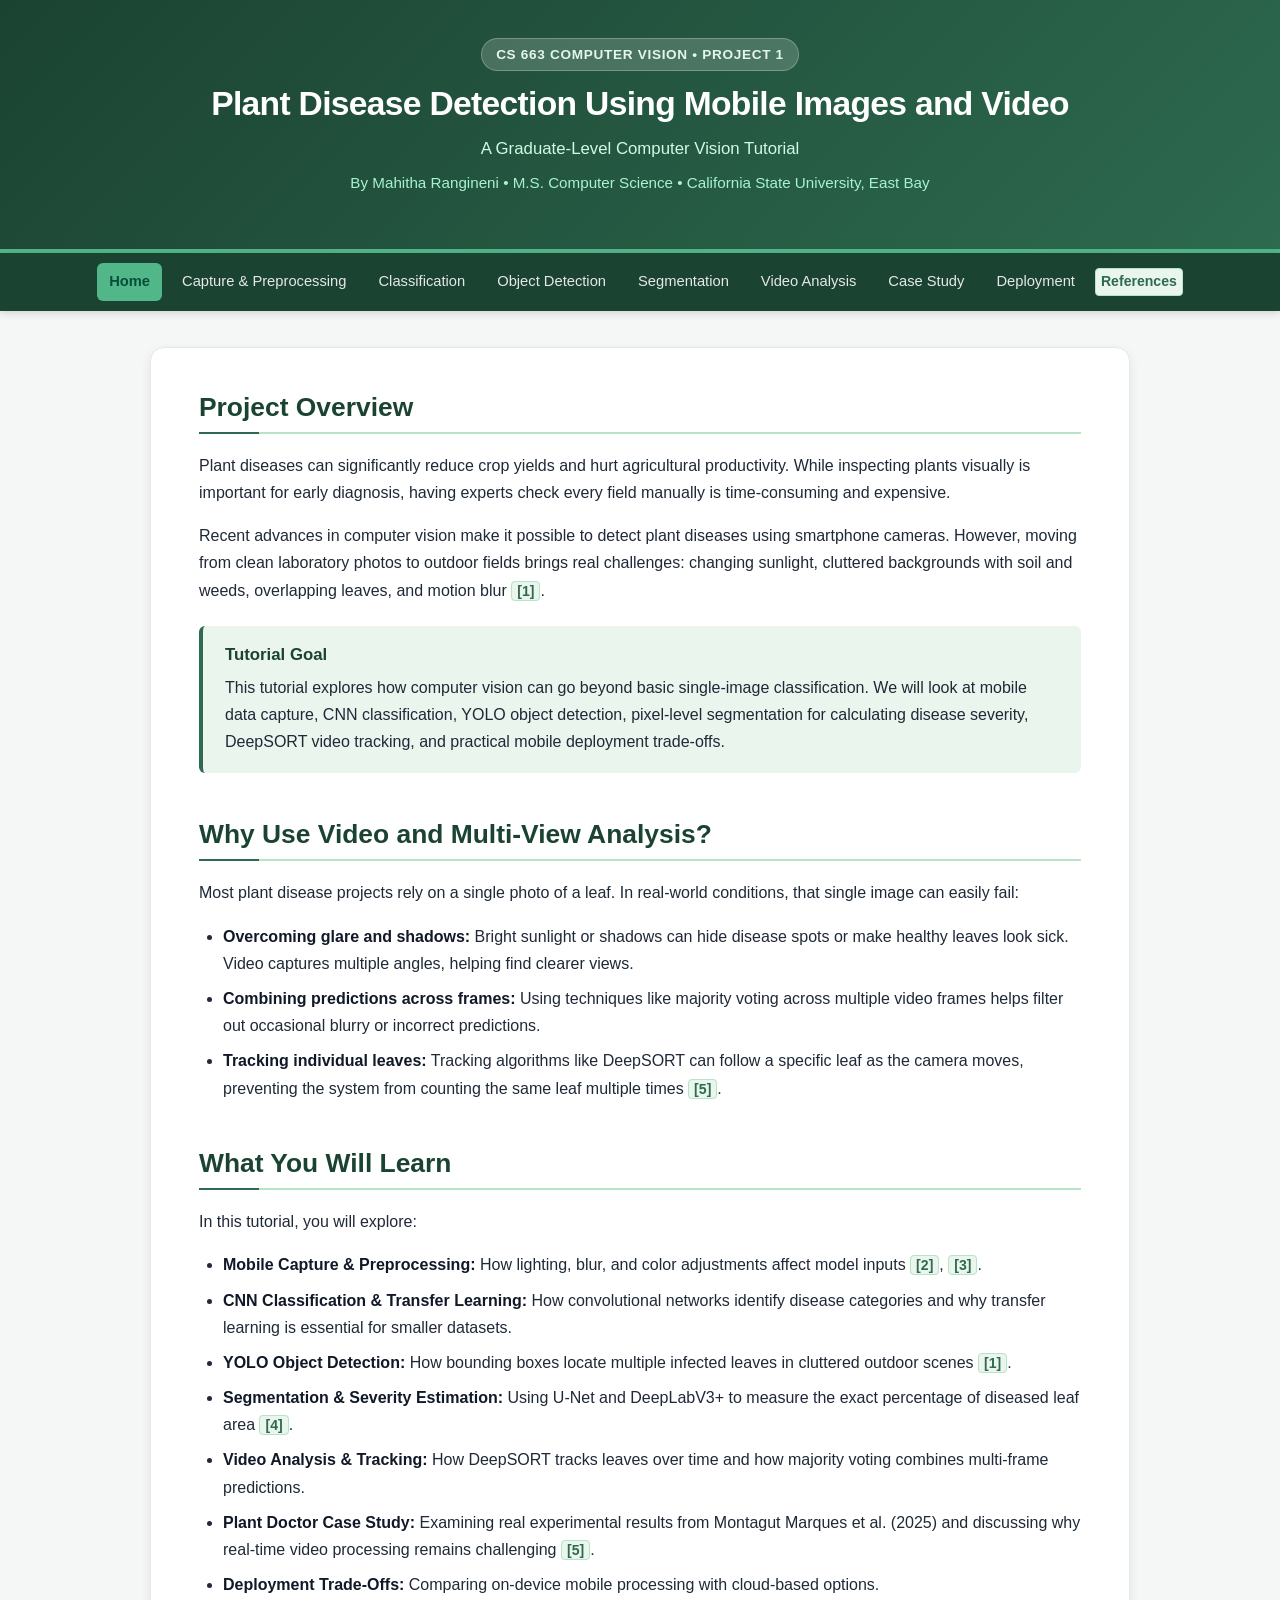
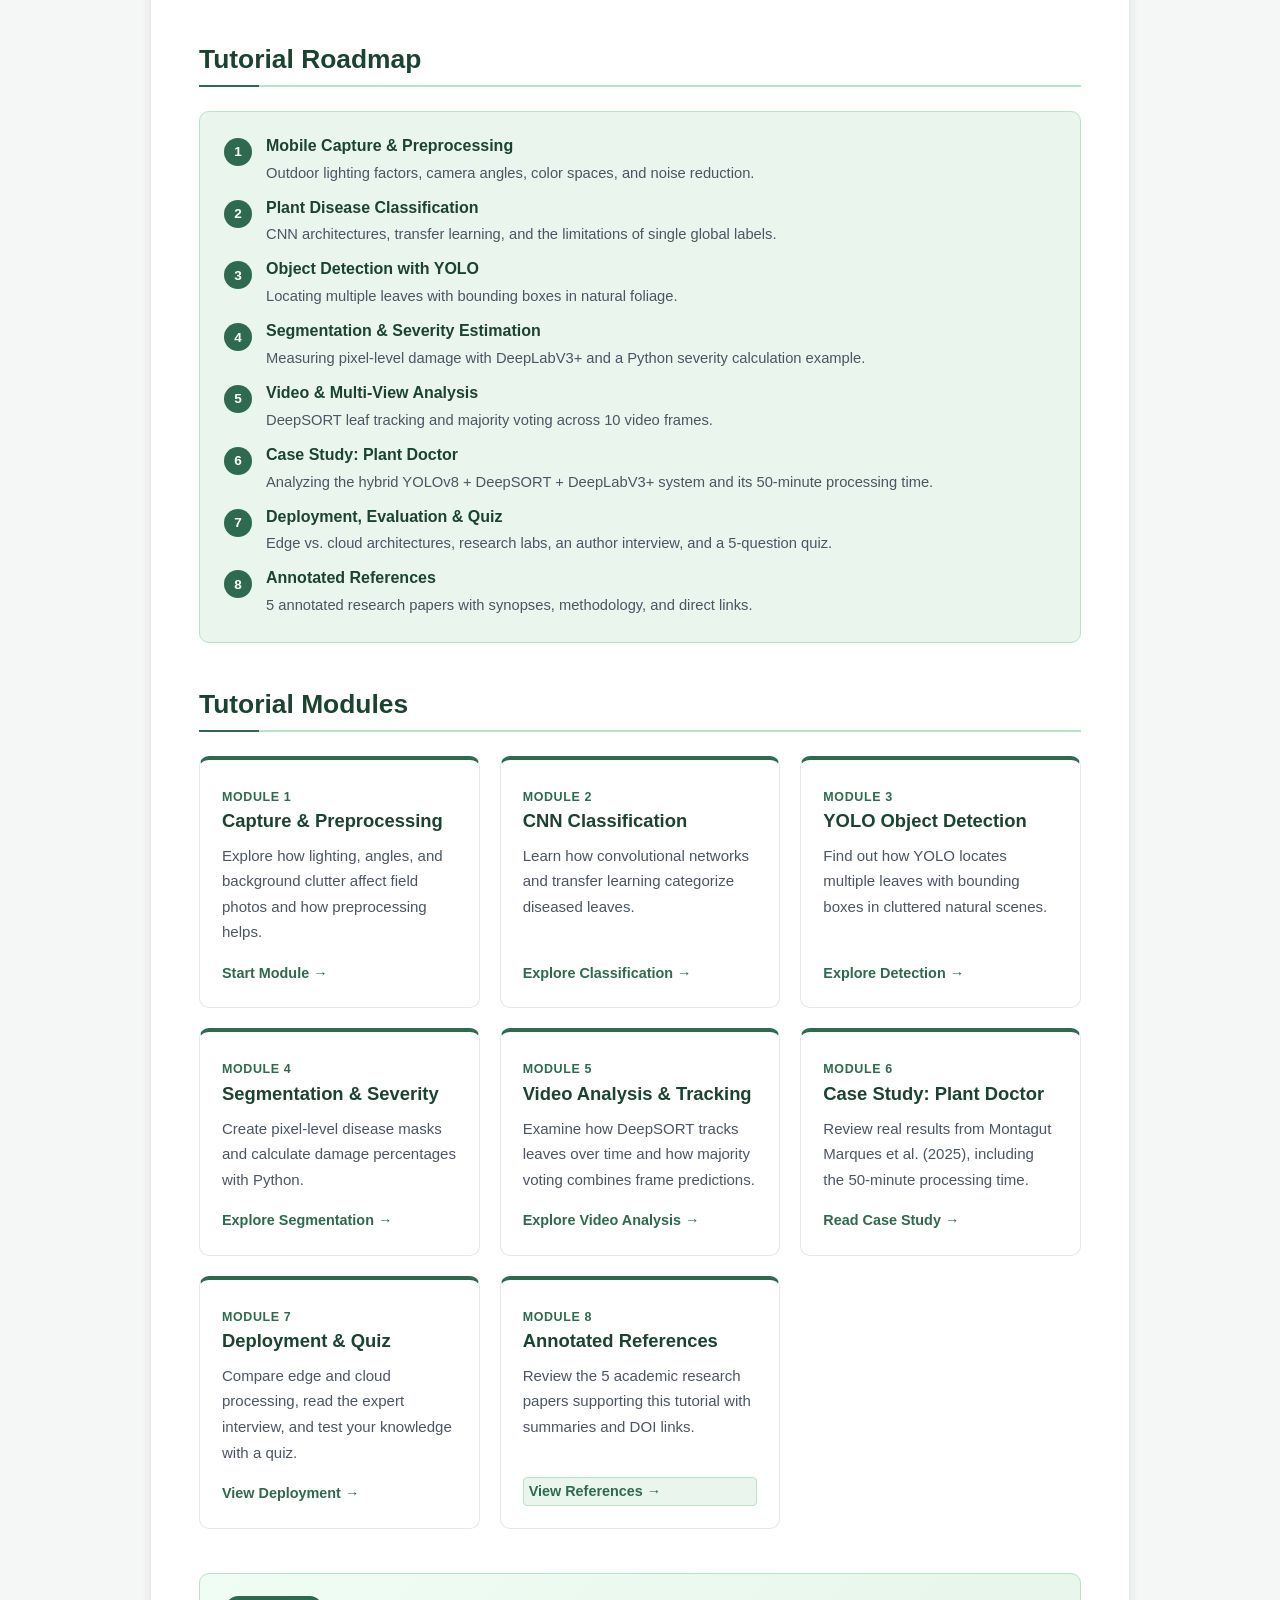
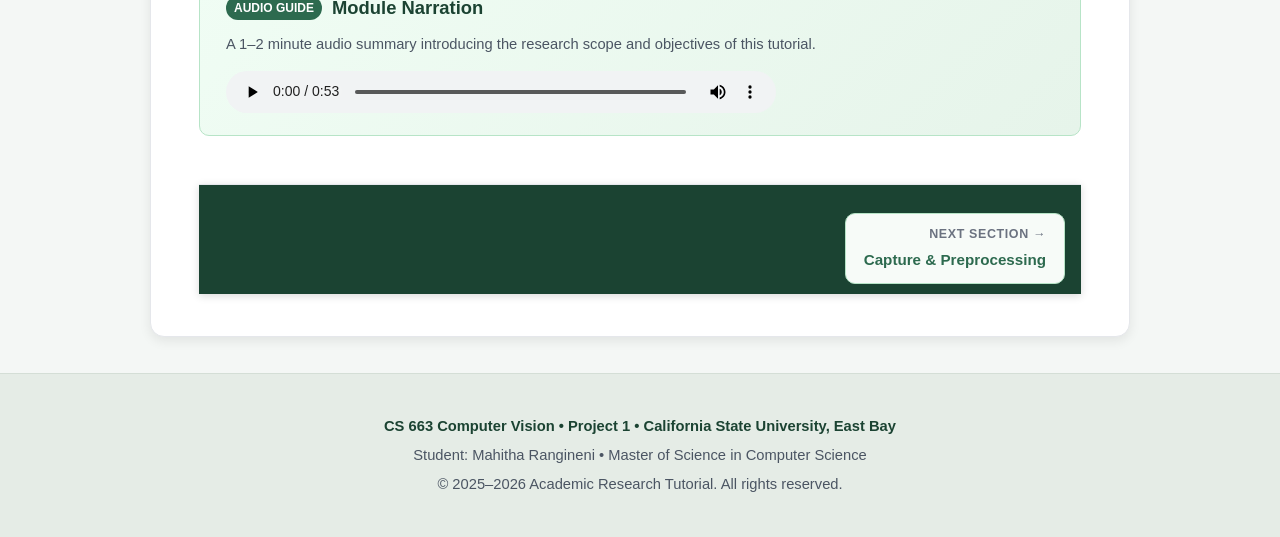
<file: index.html>
<!DOCTYPE html>
<html lang="en">

<head>
    <meta charset="UTF-8">
    <meta name="viewport" content="width=device-width, initial-scale=1.0">
    <meta name="description" content="Computer vision research tutorial on plant disease detection using mobile images and video analysis.">
    <title>Plant Disease Detection Using Mobile Images and Video - Home</title>
    <link rel="stylesheet" href="style.css">
</head>

<body>

    <header>
        <span class="header-badge">CS 663 Computer Vision &bull; Project 1</span>
        <h1>Plant Disease Detection Using Mobile Images and Video</h1>
        <p class="header-meta">A Graduate-Level Computer Vision Tutorial</p>
        <p class="header-author">By Mahitha Rangineni &bull; M.S. Computer Science &bull; California State University, East Bay</p>
    </header>

    <nav aria-label="Main Navigation">
        <div class="nav-container">
            <a href="index.html" class="active" aria-current="page">Home</a>
            <a href="capture.html">Capture &amp; Preprocessing</a>
            <a href="classification.html">Classification</a>
            <a href="detection.html">Object Detection</a>
            <a href="segmentation.html">Segmentation</a>
            <a href="video.html">Video Analysis</a>
            <a href="case-study.html">Case Study</a>
            <a href="deployment.html">Deployment</a>
            <a href="references.html">References</a>
        </div>
    </nav>

    <main>

        <section id="overview">
            <h2>Project Overview</h2>
            <p>
                Plant diseases can significantly reduce crop yields and hurt agricultural productivity.
                While inspecting plants visually is important for early diagnosis, having experts check every field manually is time-consuming and expensive.
            </p>
            <p>
                Recent advances in computer vision make it possible to detect plant diseases using smartphone cameras.
                However, moving from clean laboratory photos to outdoor fields brings real challenges: changing sunlight, cluttered backgrounds with soil and weeds, overlapping leaves, and motion blur <a href="references.html#ref-1">[1]</a>.
            </p>
            <div class="callout">
                <h4>Tutorial Goal</h4>
                <p>
                    This tutorial explores how computer vision can go beyond basic single-image classification.
                    We will look at mobile data capture, CNN classification, YOLO object detection, pixel-level segmentation for calculating disease severity, DeepSORT video tracking, and practical mobile deployment trade-offs.
                </p>
            </div>
        </section>

        <section id="why-video">
            <h2>Why Use Video and Multi-View Analysis?</h2>
            <p>
                Most plant disease projects rely on a single photo of a leaf. In real-world conditions, that single image can easily fail:
            </p>
            <ul>
                <li><strong>Overcoming glare and shadows:</strong> Bright sunlight or shadows can hide disease spots or make healthy leaves look sick. Video captures multiple angles, helping find clearer views.</li>
                <li><strong>Combining predictions across frames:</strong> Using techniques like majority voting across multiple video frames helps filter out occasional blurry or incorrect predictions.</li>
                <li><strong>Tracking individual leaves:</strong> Tracking algorithms like DeepSORT can follow a specific leaf as the camera moves, preventing the system from counting the same leaf multiple times <a href="references.html#ref-5">[5]</a>.</li>
            </ul>
        </section>

        <section id="learning-objectives">
            <h2>What You Will Learn</h2>
            <p>
                In this tutorial, you will explore:
            </p>
            <ul>
                <li><strong>Mobile Capture &amp; Preprocessing:</strong> How lighting, blur, and color adjustments affect model inputs <a href="references.html#ref-2">[2]</a>, <a href="references.html#ref-3">[3]</a>.</li>
                <li><strong>CNN Classification &amp; Transfer Learning:</strong> How convolutional networks identify disease categories and why transfer learning is essential for smaller datasets.</li>
                <li><strong>YOLO Object Detection:</strong> How bounding boxes locate multiple infected leaves in cluttered outdoor scenes <a href="references.html#ref-1">[1]</a>.</li>
                <li><strong>Segmentation &amp; Severity Estimation:</strong> Using U-Net and DeepLabV3+ to measure the exact percentage of diseased leaf area <a href="references.html#ref-4">[4]</a>.</li>
                <li><strong>Video Analysis &amp; Tracking:</strong> How DeepSORT tracks leaves over time and how majority voting combines multi-frame predictions.</li>
                <li><strong>Plant Doctor Case Study:</strong> Examining real experimental results from Montagut Marques et al. (2025) and discussing why real-time video processing remains challenging <a href="references.html#ref-5">[5]</a>.</li>
                <li><strong>Deployment Trade-Offs:</strong> Comparing on-device mobile processing with cloud-based options.</li>
            </ul>
        </section>

        <section id="roadmap">
            <h2>Tutorial Roadmap</h2>
            <div class="roadmap-container">
                <div class="roadmap-steps">
                    <div class="roadmap-step-item">
                        <div class="roadmap-badge">1</div>
                        <div class="roadmap-content">
                            <h4>Mobile Capture &amp; Preprocessing</h4>
                            <p>Outdoor lighting factors, camera angles, color spaces, and noise reduction.</p>
                        </div>
                    </div>
                    <div class="roadmap-step-item">
                        <div class="roadmap-badge">2</div>
                        <div class="roadmap-content">
                            <h4>Plant Disease Classification</h4>
                            <p>CNN architectures, transfer learning, and the limitations of single global labels.</p>
                        </div>
                    </div>
                    <div class="roadmap-step-item">
                        <div class="roadmap-badge">3</div>
                        <div class="roadmap-content">
                            <h4>Object Detection with YOLO</h4>
                            <p>Locating multiple leaves with bounding boxes in natural foliage.</p>
                        </div>
                    </div>
                    <div class="roadmap-step-item">
                        <div class="roadmap-badge">4</div>
                        <div class="roadmap-content">
                            <h4>Segmentation &amp; Severity Estimation</h4>
                            <p>Measuring pixel-level damage with DeepLabV3+ and a Python severity calculation example.</p>
                        </div>
                    </div>
                    <div class="roadmap-step-item">
                        <div class="roadmap-badge">5</div>
                        <div class="roadmap-content">
                            <h4>Video &amp; Multi-View Analysis</h4>
                            <p>DeepSORT leaf tracking and majority voting across 10 video frames.</p>
                        </div>
                    </div>
                    <div class="roadmap-step-item">
                        <div class="roadmap-badge">6</div>
                        <div class="roadmap-content">
                            <h4>Case Study: Plant Doctor</h4>
                            <p>Analyzing the hybrid YOLOv8 + DeepSORT + DeepLabV3+ system and its 50-minute processing time.</p>
                        </div>
                    </div>
                    <div class="roadmap-step-item">
                        <div class="roadmap-badge">7</div>
                        <div class="roadmap-content">
                            <h4>Deployment, Evaluation &amp; Quiz</h4>
                            <p>Edge vs. cloud architectures, research labs, an author interview, and a 5-question quiz.</p>
                        </div>
                    </div>
                    <div class="roadmap-step-item">
                        <div class="roadmap-badge">8</div>
                        <div class="roadmap-content">
                            <h4>Annotated References</h4>
                            <p>5 annotated research papers with synopses, methodology, and direct links.</p>
                        </div>
                    </div>
                </div>
            </div>
        </section>

        <section id="tutorial-modules">
            <h2>Tutorial Modules</h2>
            <div class="card-grid">

                <div class="tutorial-card">
                    <div>
                        <span class="card-step">Module 1</span>
                        <h3>Capture &amp; Preprocessing</h3>
                        <p>Explore how lighting, angles, and background clutter affect field photos and how preprocessing helps.</p>
                    </div>
                    <a href="capture.html" class="card-link">Start Module &rarr;</a>
                </div>

                <div class="tutorial-card">
                    <div>
                        <span class="card-step">Module 2</span>
                        <h3>CNN Classification</h3>
                        <p>Learn how convolutional networks and transfer learning categorize diseased leaves.</p>
                    </div>
                    <a href="classification.html" class="card-link">Explore Classification &rarr;</a>
                </div>

                <div class="tutorial-card">
                    <div>
                        <span class="card-step">Module 3</span>
                        <h3>YOLO Object Detection</h3>
                        <p>Find out how YOLO locates multiple leaves with bounding boxes in cluttered natural scenes.</p>
                    </div>
                    <a href="detection.html" class="card-link">Explore Detection &rarr;</a>
                </div>

                <div class="tutorial-card">
                    <div>
                        <span class="card-step">Module 4</span>
                        <h3>Segmentation &amp; Severity</h3>
                        <p>Create pixel-level disease masks and calculate damage percentages with Python.</p>
                    </div>
                    <a href="segmentation.html" class="card-link">Explore Segmentation &rarr;</a>
                </div>

                <div class="tutorial-card">
                    <div>
                        <span class="card-step">Module 5</span>
                        <h3>Video Analysis &amp; Tracking</h3>
                        <p>Examine how DeepSORT tracks leaves over time and how majority voting combines frame predictions.</p>
                    </div>
                    <a href="video.html" class="card-link">Explore Video Analysis &rarr;</a>
                </div>

                <div class="tutorial-card">
                    <div>
                        <span class="card-step">Module 6</span>
                        <h3>Case Study: Plant Doctor</h3>
                        <p>Review real results from Montagut Marques et al. (2025), including the 50-minute processing time.</p>
                    </div>
                    <a href="case-study.html" class="card-link">Read Case Study &rarr;</a>
                </div>

                <div class="tutorial-card">
                    <div>
                        <span class="card-step">Module 7</span>
                        <h3>Deployment &amp; Quiz</h3>
                        <p>Compare edge and cloud processing, read the expert interview, and test your knowledge with a quiz.</p>
                    </div>
                    <a href="deployment.html" class="card-link">View Deployment &rarr;</a>
                </div>

                <div class="tutorial-card">
                    <div>
                        <span class="card-step">Module 8</span>
                        <h3>Annotated References</h3>
                        <p>Review the 5 academic research papers supporting this tutorial with summaries and DOI links.</p>
                    </div>
                    <a href="references.html" class="card-link">View References &rarr;</a>
                </div>

            </div>
        </section>

        <!-- Condition-safe Audio Support Section -->
        <section class="audio-section" id="audio-overview">
            <div class="audio-section-header">
                <span class="audio-badge">Audio Guide</span>
                <h3>Module Narration</h3>
            </div>
            <p class="audio-description">A 1–2 minute audio summary introducing the research scope and objectives of this tutorial.</p>
            <div class="audio-player-container">
                <audio controls preload="metadata" class="page-audio" style="display: none;">
                    <source src="audio/home-audio.mp3" type="audio/mpeg">
                    Your browser does not support the audio element.
                </audio>
                <div class="audio-placeholder">
                    <span class="audio-placeholder-icon">&#127911;</span>
                    <div>
                        <strong>Audio Narration (audio/home-audio.mp3)</strong>
                        <span>Audio recording scheduled. The media player will activate automatically once the audio file is uploaded to the repository.</span>
                    </div>
                </div>
            </div>
        </section>

        <!-- Tutorial Pagination Navigation -->
        <nav class="tutorial-nav" aria-label="Tutorial Step Navigation">
            <div></div>
            <a href="capture.html" class="tutorial-nav-btn next">
                <span class="tutorial-nav-label">Next Section &rarr;</span>
                <span class="tutorial-nav-title">Capture &amp; Preprocessing</span>
            </a>
        </nav>

    </main>

    <footer>
        <p class="footer-academic">CS 663 Computer Vision &bull; Project 1 &bull; California State University, East Bay</p>
        <p>Student: Mahitha Rangineni &bull; Master of Science in Computer Science</p>
        <p>&copy; 2025&ndash;2026 Academic Research Tutorial. All rights reserved.</p>
    </footer>

    <script src="script.js"></script>
</body>

</html>
</file>
<file: style.css>
/* ==========================================================================
   Plant Disease Detection Using Mobile Images and Video
   CS 663: Computer Vision - Project 1
   Student: Mahitha Rangineni (California State University, East Bay)
   Academic Tutorial Design System
   ========================================================================== */

:root {
    --primary-dark: #1b4332;
    --primary: #2d6a4f;
    --primary-medium: #40916c;
    --primary-light: #52b788;
    --accent-tint: #eaf5ee;
    --accent-border: #b7e4c7;
    
    --text-main: #1f2937;
    --text-muted: #4b5563;
    --text-light: #6b7280;
    
    --bg-page: #f4f7f5;
    --bg-card: #ffffff;
    --bg-code: #1e293b;
    --code-text: #f8fafc;
    
    --border-color: #e5e7eb;
    --border-dark: #cbd5e1;
    
    --warning-bg: #fffbeb;
    --warning-border: #fcd34d;
    --warning-text: #92400e;
    
    --info-bg: #eff6ff;
    --info-border: #93c5fd;
    --info-text: #1e40af;
    
    --radius-sm: 6px;
    --radius-md: 10px;
    --radius-lg: 14px;
    
    --shadow-sm: 0 1px 3px rgba(0, 0, 0, 0.06);
    --shadow-md: 0 4px 12px rgba(0, 0, 0, 0.08);
    --shadow-lg: 0 10px 25px rgba(0, 0, 0, 0.1);
    
    --font-sans: -apple-system, BlinkMacSystemFont, "Segoe UI", Roboto, "Helvetica Neue", Arial, sans-serif;
    --font-mono: ui-monospace, SFMono-Regular, Menlo, Monaco, Consolas, "Liberation Mono", "Courier New", monospace;
}

*, *::before, *::after {
    box-sizing: border-box;
}

html {
    scroll-behavior: smooth;
}

body {
    font-family: var(--font-sans);
    margin: 0;
    background-color: var(--bg-page);
    color: var(--text-main);
    line-height: 1.7;
    font-size: 16px;
    -webkit-font-smoothing: antialiased;
}

/* ==========================================================================
   Header & Academic Metadata
   ========================================================================== */

header {
    background: linear-gradient(135deg, var(--primary-dark) 0%, var(--primary) 100%);
    color: white;
    padding: 38px 24px;
    text-align: center;
    border-bottom: 4px solid var(--primary-light);
}

.header-badge {
    display: inline-block;
    background: rgba(255, 255, 255, 0.18);
    color: #e2f7ea;
    font-size: 0.85rem;
    font-weight: 600;
    letter-spacing: 0.05em;
    text-transform: uppercase;
    padding: 4px 14px;
    border-radius: 20px;
    margin-bottom: 12px;
    border: 1px solid rgba(255, 255, 255, 0.25);
}

header h1 {
    font-size: 2.1rem;
    margin: 0 0 10px 0;
    color: #ffffff;
    font-weight: 700;
    letter-spacing: -0.02em;
    line-height: 1.25;
}

.header-meta {
    font-size: 1.05rem;
    color: #d1fae5;
    margin: 6px 0 0 0;
    font-weight: 500;
}

.header-author {
    font-size: 0.95rem;
    color: #a7f3d0;
    margin-top: 6px;
}

/* ==========================================================================
   Navigation Bar
   ========================================================================== */

nav {
    background-color: var(--primary-dark);
    padding: 10px 16px;
    position: sticky;
    top: 0;
    z-index: 1000;
    box-shadow: 0 2px 8px rgba(0, 0, 0, 0.15);
}

.nav-container {
    max-width: 1100px;
    margin: 0 auto;
    display: flex;
    flex-wrap: wrap;
    justify-content: center;
    align-items: center;
    gap: 6px 8px;
}

nav a {
    color: #e5e7eb;
    text-decoration: none;
    padding: 6px 12px;
    font-size: 0.92rem;
    font-weight: 500;
    border-radius: var(--radius-sm);
    transition: all 0.2s ease;
    white-space: nowrap;
}

nav a:hover {
    color: #ffffff;
    background-color: rgba(255, 255, 255, 0.15);
    text-decoration: none;
}

nav a.active {
    color: #ffffff;
    background-color: var(--primary-light);
    color: #064e3b;
    font-weight: 700;
}

/* ==========================================================================
   Main Content Layout
   ========================================================================== */

main {
    max-width: 980px;
    margin: 36px auto;
    background: var(--bg-card);
    padding: 42px 48px;
    border-radius: var(--radius-lg);
    box-shadow: var(--shadow-md);
    border: 1px solid var(--border-color);
}

section {
    margin-bottom: 44px;
}

section:last-of-type {
    margin-bottom: 24px;
}

/* ==========================================================================
   Typography & Academic Elements
   ========================================================================== */

h1, h2, h3, h4 {
    color: var(--primary-dark);
    font-weight: 700;
    line-height: 1.3;
}

h2 {
    font-size: 1.65rem;
    margin-top: 0;
    margin-bottom: 18px;
    padding-bottom: 8px;
    border-bottom: 2px solid var(--accent-border);
    position: relative;
}

h2::before {
    content: "";
    position: absolute;
    bottom: -2px;
    left: 0;
    width: 60px;
    height: 2px;
    background-color: var(--primary);
}

h3 {
    font-size: 1.25rem;
    margin-top: 26px;
    margin-bottom: 12px;
    color: var(--primary);
}

h4 {
    font-size: 1.05rem;
    margin-top: 20px;
    margin-bottom: 8px;
    color: var(--text-main);
}

p {
    margin: 0 0 16px 0;
    color: var(--text-main);
}

ul, ol {
    margin: 0 0 20px 0;
    padding-left: 24px;
}

li {
    margin-bottom: 8px;
    color: var(--text-main);
}

strong {
    color: #111827;
}

a {
    color: var(--primary);
    text-decoration: underline;
    text-underline-offset: 3px;
    transition: color 0.15s ease;
}

a:hover {
    color: var(--primary-dark);
}

/* Citations styling */
a[href*="references.html"] {
    font-weight: 600;
    color: var(--primary);
    background-color: var(--accent-tint);
    padding: 1px 5px;
    border-radius: 4px;
    text-decoration: none;
    border: 1px solid var(--accent-border);
    font-size: 0.88rem;
    white-space: nowrap;
}

a[href*="references.html"]:hover {
    background-color: var(--primary-light);
    color: #064e3b;
    border-color: var(--primary-light);
}

hr {
    border: none;
    border-top: 1px solid var(--border-color);
    margin: 32px 0;
}

/* ==========================================================================
   Cards & Roadmap Grids (Home Page & Overview)
   ========================================================================== */

.card-grid {
    display: grid;
    grid-template-columns: repeat(auto-fit, minmax(280px, 1fr));
    gap: 20px;
    margin: 24px 0 32px 0;
}

.tutorial-card {
    background: #ffffff;
    border: 1px solid var(--border-color);
    border-top: 4px solid var(--primary);
    border-radius: var(--radius-md);
    padding: 22px;
    transition: transform 0.2s ease, box-shadow 0.2s ease;
    display: flex;
    flex-direction: column;
    justify-content: space-between;
}

.tutorial-card:hover {
    transform: translateY(-3px);
    box-shadow: var(--shadow-md);
    border-color: var(--accent-border);
}

.tutorial-card .card-step {
    font-size: 0.78rem;
    font-weight: 700;
    color: var(--primary);
    text-transform: uppercase;
    letter-spacing: 0.05em;
    margin-bottom: 6px;
}

.tutorial-card h3 {
    margin: 0 0 10px 0;
    font-size: 1.15rem;
    color: var(--primary-dark);
}

.tutorial-card p {
    font-size: 0.94rem;
    color: var(--text-muted);
    margin-bottom: 16px;
    flex-grow: 1;
}

.tutorial-card .card-link {
    font-size: 0.9rem;
    font-weight: 600;
    color: var(--primary);
    display: inline-flex;
    align-items: center;
    gap: 4px;
    text-decoration: none;
}

.tutorial-card .card-link:hover {
    color: var(--primary-dark);
    text-decoration: underline;
}

/* Roadmap Flow */
.roadmap-container {
    background-color: var(--accent-tint);
    border: 1px solid var(--accent-border);
    border-radius: var(--radius-md);
    padding: 24px;
    margin: 24px 0;
}

.roadmap-steps {
    display: flex;
    flex-direction: column;
    gap: 12px;
}

.roadmap-step-item {
    display: flex;
    align-items: flex-start;
    gap: 14px;
}

.roadmap-badge {
    background: var(--primary);
    color: white;
    font-weight: 700;
    font-size: 0.85rem;
    width: 28px;
    height: 28px;
    border-radius: 50%;
    display: flex;
    align-items: center;
    justify-content: center;
    flex-shrink: 0;
    margin-top: 2px;
}

.roadmap-content h4 {
    margin: 0 0 4px 0;
    font-size: 1rem;
    color: var(--primary-dark);
}

.roadmap-content p {
    margin: 0;
    font-size: 0.92rem;
    color: var(--text-muted);
}

/* ==========================================================================
   Callouts & Information Boxes
   ========================================================================== */

.callout {
    background-color: var(--accent-tint);
    border-left: 4px solid var(--primary);
    border-radius: var(--radius-sm);
    padding: 18px 22px;
    margin: 22px 0;
}

.callout h4 {
    margin-top: 0;
    color: var(--primary-dark);
    font-size: 1.05rem;
}

.callout p:last-child {
    margin-bottom: 0;
}

.callout-warning {
    background-color: var(--warning-bg);
    border-left: 4px solid #f59e0b;
    border-radius: var(--radius-sm);
    padding: 18px 22px;
    margin: 22px 0;
}

.callout-warning h4 {
    margin-top: 0;
    color: var(--warning-text);
    font-size: 1.05rem;
}

.callout-info {
    background-color: var(--info-bg);
    border-left: 4px solid #3b82f6;
    border-radius: var(--radius-sm);
    padding: 18px 22px;
    margin: 22px 0;
}

/* ==========================================================================
   Figures, Images & Media Captions
   ========================================================================== */

figure.figure-container {
    margin: 28px auto;
    text-align: center;
    background: #fafbfa;
    border: 1px solid var(--border-color);
    border-radius: var(--radius-md);
    padding: 16px;
    box-shadow: var(--shadow-sm);
}

figure.figure-container img {
    width: 100%;
    max-width: 860px;
    height: auto;
    display: block;
    margin: 0 auto;
    border-radius: var(--radius-sm);
    border: 1px solid #e5e7eb;
}

figcaption {
    margin-top: 14px;
    font-size: 0.92rem;
    color: var(--text-muted);
    line-height: 1.5;
    padding: 0 10px;
}

figcaption .figure-title {
    font-weight: 700;
    color: var(--primary-dark);
    display: block;
    margin-bottom: 4px;
}

.author-credit {
    display: inline-block;
    font-size: 0.8rem;
    color: var(--text-light);
    margin-top: 6px;
    background: #f1f5f2;
    padding: 3px 10px;
    border-radius: 12px;
    border: 1px solid #e0e7e1;
}

/* ==========================================================================
   Tables & Data Summaries
   ========================================================================== */

.table-wrapper {
    overflow-x: auto;
    margin: 24px 0 28px 0;
    border: 1px solid var(--border-color);
    border-radius: var(--radius-md);
    box-shadow: var(--shadow-sm);
}

table {
    width: 100%;
    border-collapse: collapse;
    font-size: 0.96rem;
    text-align: left;
    background: white;
}

thead {
    background-color: var(--primary);
    color: white;
}

th {
    padding: 14px 18px;
    font-weight: 600;
    letter-spacing: 0.02em;
    border-bottom: 2px solid var(--primary-dark);
}

td {
    padding: 12px 18px;
    border-bottom: 1px solid var(--border-color);
    color: var(--text-main);
}

tbody tr:nth-child(even) {
    background-color: #f9fbf9;
}

tbody tr:hover {
    background-color: #f0f7f2;
}

/* ==========================================================================
   Code Blocks & Algorithm Displays
   ========================================================================== */

.code-wrapper {
    background: var(--bg-code);
    border-radius: var(--radius-md);
    margin: 24px 0;
    overflow: hidden;
    box-shadow: var(--shadow-md);
    border: 1px solid #334155;
}

.code-header {
    background: #0f172a;
    padding: 10px 18px;
    display: flex;
    justify-content: space-between;
    align-items: center;
    border-bottom: 1px solid #334155;
}

.code-lang {
    color: #94a3b8;
    font-size: 0.82rem;
    font-weight: 600;
    letter-spacing: 0.05em;
    text-transform: uppercase;
}

.code-title {
    color: #e2e8f0;
    font-size: 0.88rem;
    font-weight: 500;
}

pre {
    margin: 0;
    padding: 20px 22px;
    overflow-x: auto;
    background: var(--bg-code);
    border-left: none;
    border-radius: 0;
}

pre code {
    font-family: var(--font-mono);
    font-size: 0.92rem;
    line-height: 1.6;
    color: var(--code-text);
    background: transparent;
    padding: 0;
    border: none;
}

/* Inline Code */
code {
    font-family: var(--font-mono);
    font-size: 0.88em;
    background-color: #eef2f0;
    color: #065f46;
    padding: 2px 6px;
    border-radius: 4px;
    border: 1px solid #d1fae5;
}

.code-annotation-grid {
    display: grid;
    grid-template-columns: 1fr 1fr;
    gap: 16px;
    margin: 16px 0 24px 0;
}

.annotation-card {
    background: #f8faf8;
    border: 1px solid var(--border-color);
    border-radius: var(--radius-sm);
    padding: 14px 18px;
}

.annotation-card h4 {
    margin: 0 0 6px 0;
    font-size: 0.92rem;
    color: var(--primary);
    text-transform: uppercase;
    letter-spacing: 0.04em;
}

.annotation-card p {
    margin: 0;
    font-size: 0.92rem;
    color: var(--text-muted);
}

/* ==========================================================================
   Audio Support Section (Condition-Safe)
   ========================================================================== */

.audio-section {
    background: linear-gradient(135deg, #f0fdf4 0%, #e6f4ea 100%);
    border: 1px solid var(--accent-border);
    border-radius: var(--radius-md);
    padding: 22px 26px;
    margin: 36px 0;
}

.audio-section-header {
    display: flex;
    align-items: center;
    gap: 10px;
    margin-bottom: 12px;
}

.audio-badge {
    background: var(--primary);
    color: white;
    font-size: 0.75rem;
    font-weight: 700;
    padding: 2px 8px;
    border-radius: 12px;
    text-transform: uppercase;
}

.audio-section h3 {
    margin: 0;
    font-size: 1.15rem;
    color: var(--primary-dark);
}

.audio-description {
    font-size: 0.92rem;
    color: var(--text-muted);
    margin-bottom: 14px;
}

.audio-player-container {
    margin-top: 10px;
}

audio.page-audio {
    width: 100%;
    max-width: 550px;
    display: block;
    height: 42px;
    outline: none;
}

.audio-placeholder {
    display: flex;
    align-items: center;
    gap: 14px;
    background: #ffffff;
    border: 1px dashed var(--accent-border);
    padding: 14px 18px;
    border-radius: var(--radius-sm);
    color: var(--text-muted);
    font-size: 0.9rem;
}

.audio-placeholder-icon {
    font-size: 1.6rem;
    color: var(--primary);
    flex-shrink: 0;
}

.audio-placeholder strong {
    color: var(--primary-dark);
    display: block;
    margin-bottom: 2px;
}

/* ==========================================================================
   Interactive Quiz Component
   ========================================================================== */

#quiz {
    background: #ffffff;
    border: 1px solid var(--border-color);
    border-radius: var(--radius-lg);
    padding: 28px 32px;
    box-shadow: var(--shadow-sm);
}

.quiz-question-card {
    background: #fbfcfb;
    border: 1px solid #eef2ef;
    border-radius: var(--radius-md);
    padding: 18px 22px;
    margin-bottom: 20px;
    transition: border-color 0.2s;
}

.quiz-question-card:hover {
    border-color: var(--accent-border);
}

.quiz-question-title {
    font-size: 1.02rem;
    font-weight: 600;
    color: var(--primary-dark);
    margin: 0 0 12px 0;
}

.quiz-options {
    display: flex;
    flex-direction: column;
    gap: 8px;
}

.quiz-option-label {
    display: flex;
    align-items: flex-start;
    gap: 10px;
    padding: 9px 14px;
    border-radius: var(--radius-sm);
    background: white;
    border: 1px solid var(--border-color);
    cursor: pointer;
    font-size: 0.95rem;
    transition: all 0.15s ease;
}

.quiz-option-label:hover {
    background: var(--accent-tint);
    border-color: var(--accent-border);
}

.quiz-option-label input[type="radio"] {
    margin-top: 4px;
    accent-color: var(--primary);
    cursor: pointer;
}

.quiz-controls {
    display: flex;
    align-items: center;
    gap: 14px;
    margin-top: 24px;
    flex-wrap: wrap;
}

#quiz button, .quiz-btn {
    background-color: var(--primary);
    color: white;
    border: none;
    padding: 12px 24px;
    border-radius: var(--radius-sm);
    cursor: pointer;
    font-weight: 600;
    font-size: 0.98rem;
    transition: background-color 0.2s ease, transform 0.1s ease;
    box-shadow: var(--shadow-sm);
}

#quiz button:hover, .quiz-btn:hover {
    background-color: var(--primary-dark);
}

#quiz button:active, .quiz-btn:active {
    transform: translateY(1px);
}

.quiz-btn-reset {
    background-color: #64748b !important;
}

.quiz-btn-reset:hover {
    background-color: #475569 !important;
}

#quizResult {
    margin-top: 20px;
    padding: 16px 20px;
    border-radius: var(--radius-sm);
    font-size: 1.05rem;
    display: none;
}

#quizResult.show {
    display: block;
}

#quizResult.quiz-success {
    background-color: #ecfdf5;
    border: 1px solid #a7f3d0;
    color: #065f46;
}

#quizResult.quiz-retry {
    background-color: #fef2f2;
    border: 1px solid #fecaca;
    color: #991b1b;
}

/* ==========================================================================
   Interview & Research Labs Formatting
   ========================================================================== */

.interview-box {
    background: #ffffff;
    border: 1px solid var(--border-color);
    border-left: 4px solid var(--primary);
    border-radius: var(--radius-md);
    padding: 24px;
    margin: 22px 0;
}

.interview-status-tag {
    display: inline-block;
    background: #fef3c7;
    color: #92400e;
    font-size: 0.8rem;
    font-weight: 700;
    padding: 4px 12px;
    border-radius: 12px;
    margin-bottom: 12px;
    border: 1px solid #fde68a;
    text-transform: uppercase;
    letter-spacing: 0.04em;
}

.interview-question-list {
    margin: 16px 0;
    padding-left: 20px;
}

.interview-question-list li {
    margin-bottom: 14px;
    color: #1f2937;
}

.interview-question-list strong {
    color: var(--primary-dark);
}

.lab-card {
    background: #fbfdfc;
    border: 1px solid var(--accent-border);
    border-radius: var(--radius-md);
    padding: 20px 24px;
    margin: 18px 0;
}

.lab-card h4 {
    margin-top: 0;
    color: var(--primary-dark);
    font-size: 1.1rem;
}

.lab-card .lab-location {
    font-size: 0.88rem;
    color: var(--text-light);
    margin-bottom: 10px;
    font-weight: 500;
}

/* ==========================================================================
   References & Bibliography
   ========================================================================== */

.reference-entry {
    background: #ffffff;
    border: 1px solid var(--border-color);
    border-radius: var(--radius-md);
    padding: 22px 26px;
    margin-bottom: 24px;
    transition: box-shadow 0.2s ease, border-color 0.2s ease;
}

.reference-entry:target {
    border-color: var(--primary-light);
    box-shadow: 0 0 0 3px rgba(82, 183, 136, 0.35);
    background-color: #fafdfb;
}

.reference-entry h3 {
    margin-top: 0;
    margin-bottom: 10px;
    font-size: 1.18rem;
    color: var(--primary-dark);
}

.reference-citation {
    font-size: 0.98rem;
    line-height: 1.6;
    margin-bottom: 12px;
    color: #1f2937;
}

.reference-meta {
    background: #f8faf8;
    border-radius: var(--radius-sm);
    padding: 12px 16px;
    margin: 12px 0;
    font-size: 0.92rem;
}

.reference-link-btn {
    display: inline-flex;
    align-items: center;
    gap: 6px;
    background-color: var(--accent-tint);
    color: var(--primary-dark);
    font-weight: 600;
    font-size: 0.88rem;
    padding: 6px 14px;
    border-radius: var(--radius-sm);
    text-decoration: none;
    border: 1px solid var(--accent-border);
    margin-top: 8px;
    transition: all 0.15s ease;
}

.reference-link-btn:hover {
    background-color: var(--primary);
    color: white;
    text-decoration: none;
}

/* ==========================================================================
   Tutorial Navigation Pagination (Previous / Next Buttons)
   ========================================================================== */

.tutorial-nav {
    display: flex;
    justify-content: space-between;
    align-items: center;
    gap: 16px;
    margin-top: 48px;
    padding-top: 28px;
    border-top: 1px solid var(--border-color);
}

.tutorial-nav-btn {
    display: inline-flex;
    flex-direction: column;
    text-decoration: none;
    padding: 10px 18px;
    border-radius: var(--radius-md);
    border: 1px solid var(--border-color);
    background: #ffffff;
    transition: all 0.2s ease;
    max-width: 48%;
}

.tutorial-nav-btn:hover {
    border-color: var(--primary-light);
    background-color: var(--accent-tint);
    text-decoration: none;
    transform: translateY(-2px);
    box-shadow: var(--shadow-sm);
}

.tutorial-nav-btn.prev {
    text-align: left;
}

.tutorial-nav-btn.next {
    text-align: right;
    margin-left: auto;
    background-color: #f7fbf8;
    border-color: var(--accent-border);
}

.tutorial-nav-label {
    font-size: 0.78rem;
    font-weight: 700;
    text-transform: uppercase;
    letter-spacing: 0.05em;
    color: var(--text-light);
    margin-bottom: 2px;
}

.tutorial-nav-title {
    font-size: 0.95rem;
    font-weight: 600;
    color: var(--primary);
}

/* ==========================================================================
   Footer
   ========================================================================== */

footer {
    text-align: center;
    padding: 36px 20px;
    background-color: #e5ece6;
    color: var(--text-muted);
    font-size: 0.92rem;
    border-top: 1px solid #d4ded6;
}

footer p {
    margin: 4px 0;
    color: var(--text-muted);
}

.footer-academic {
    font-weight: 600;
    color: var(--primary-dark);
}

/* ==========================================================================
   Responsive Breakpoints
   ========================================================================== */

@media (max-width: 768px) {
    header {
        padding: 28px 16px;
    }

    header h1 {
        font-size: 1.65rem;
    }

    main {
        margin: 18px 12px;
        padding: 26px 20px;
        border-radius: var(--radius-md);
    }

    h2 {
        font-size: 1.4rem;
    }

    nav {
        padding: 8px 10px;
    }

    .nav-container {
        gap: 4px 6px;
    }

    nav a {
        padding: 5px 9px;
        font-size: 0.85rem;
    }

    .code-annotation-grid {
        grid-template-columns: 1fr;
    }

    .tutorial-nav {
        flex-direction: column;
        align-items: stretch;
    }

    .tutorial-nav-btn {
        max-width: 100%;
        text-align: center !important;
    }
}
</file>
